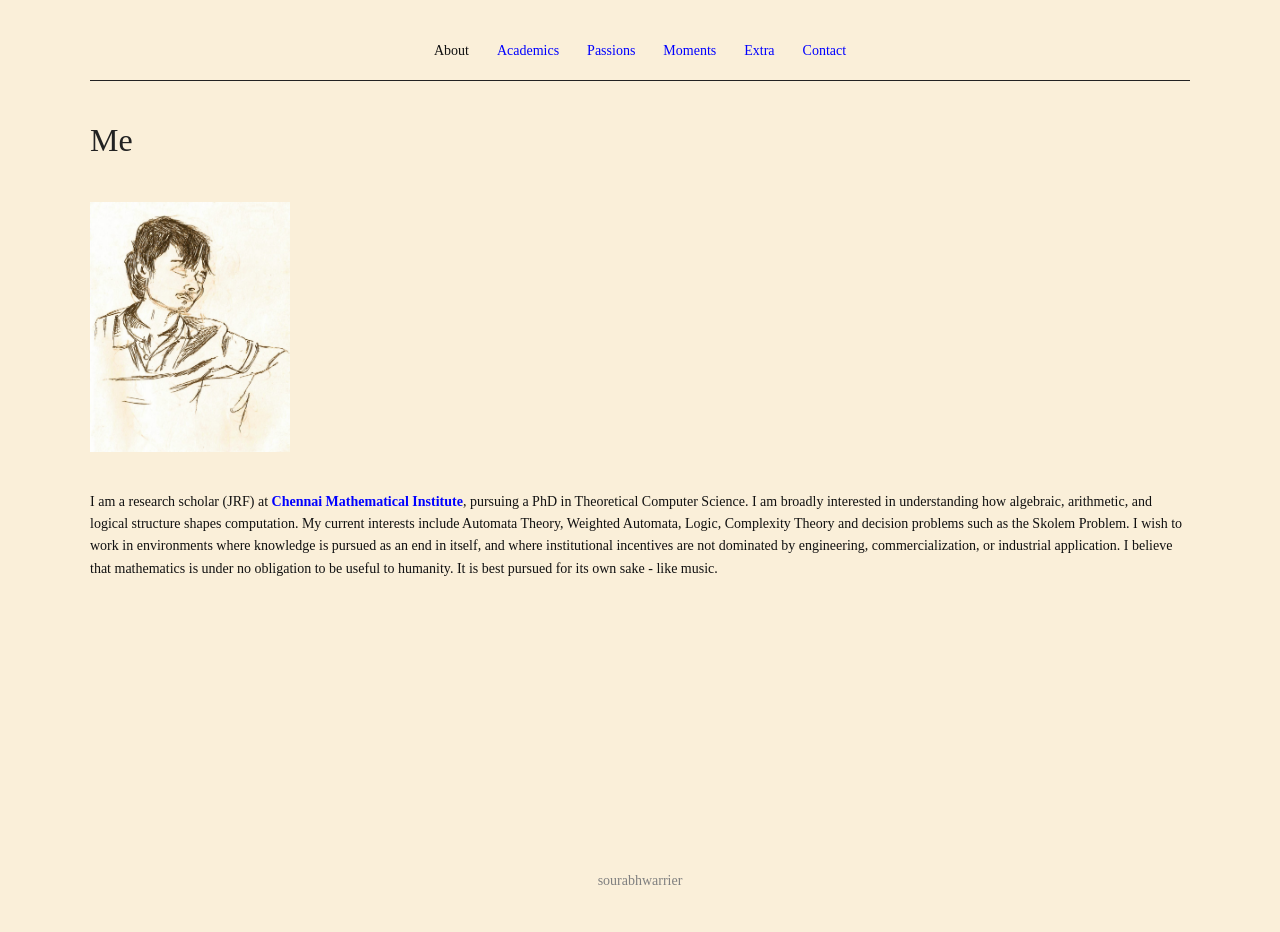
<file: about.html>
<!DOCTYPE html>
<html lang="en">

<head>
    <meta charset="UTF-8">
    <meta name="robots" content="noindex, nofollow">
    <meta name="viewport"
          content="width=device-width, initial-scale=1">
    <title>SW | About</title>
    <link rel="icon" type="image/png" href="assets/clker-free-vector-images-circle-39475.svg">
    <link rel="stylesheet" href="bootstrap-5.3.8-dist/css/bootstrap.min.css">
    <link rel="stylesheet" href="style.css">
</head>

<body>

<div id="nav-placeholder" data-page="about"></div>

<h2 class="classic-red">Me</h2>


<div class="full-viewport">
    <br>
    <figure>
        <img src="assets/ps-t.jpeg" alt="A pen sketch of me from when I was 16" style="width:200px">
        <figcaption></figcaption>
    </figure>
    <br>
    <p>
        I am a research scholar (JRF) at <span> <a target="_blank" class="classic-link" href="https://www.cmi.ac.in/"><b>Chennai Mathematical Institute</b></a></span>, 
        pursuing a PhD in Theoretical Computer Science. I am broadly interested in understanding how algebraic, arithmetic, and logical structure shapes computation. 
        My current interests include Automata Theory, Weighted Automata, Logic, Complexity Theory and decision problems such as the Skolem Problem. I wish to work in environments where 
        knowledge is pursued as an end in itself, and where institutional incentives are not dominated by engineering, commercialization, or industrial application. 
        I believe that mathematics is under no obligation to be useful to humanity. It is best pursued for its own sake - like music.
    </p>
</div>

<div id="footer-placeholder"></div>

<script src="bootstrap-5.3.8-dist/js/bootstrap.bundle.min.js"></script>
<script src="scripts/nav.js"></script>
<script src="scripts/footer.js"></script>
</body>
</html>
</file>
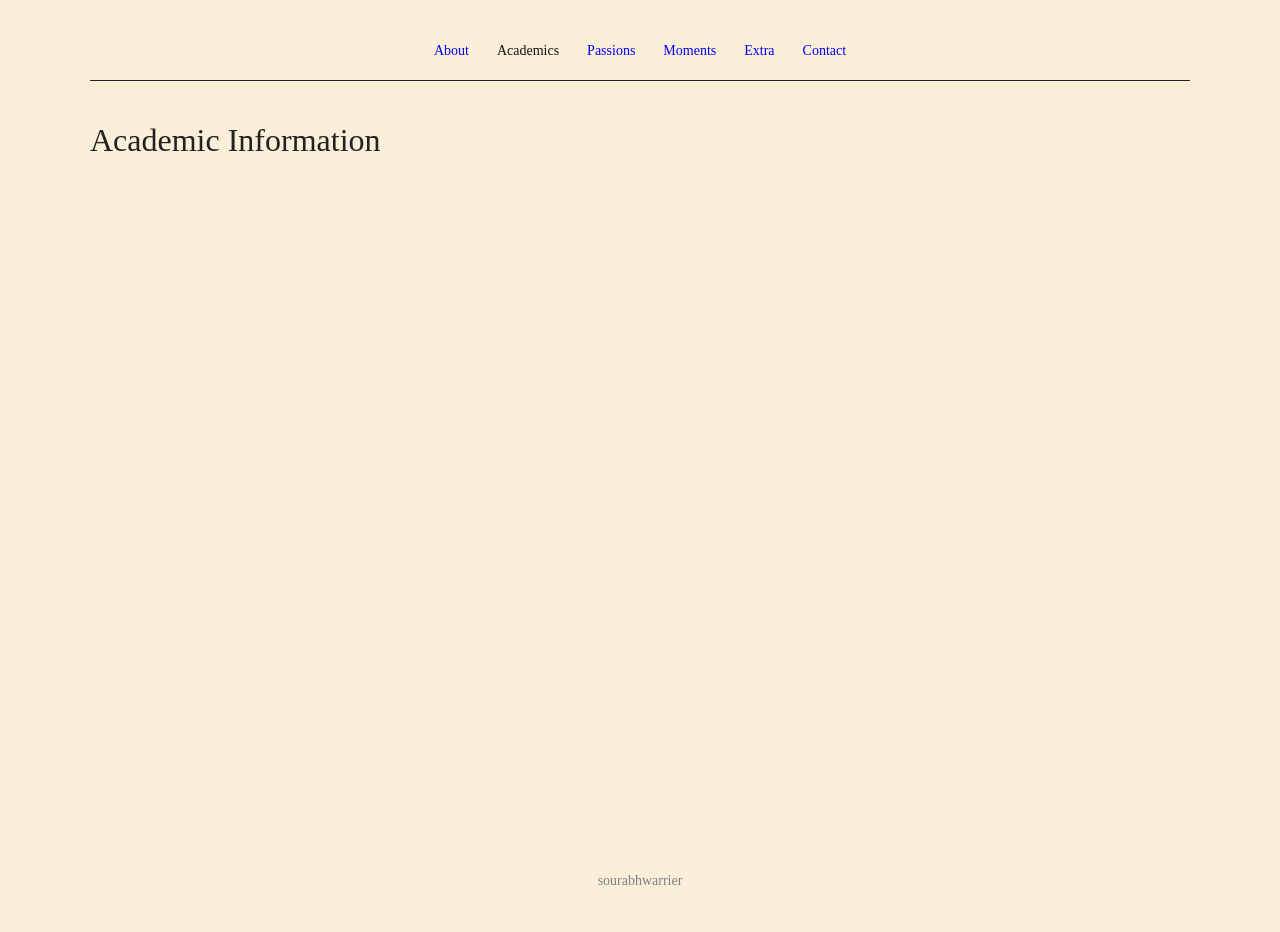
<file: academics.html>
<!DOCTYPE html>
<html lang="en">

<head>
    <meta charset="UTF-8">
    <meta name="robots" content="noindex, nofollow">
    <meta name="viewport"
          content="width=device-width, initial-scale=1">
    <title>SW | Academics</title>
    <link rel="icon" type="image/png" href="assets/clker-free-vector-images-circle-39475.svg">
    <link rel="stylesheet" href="bootstrap-5.3.8-dist/css/bootstrap.min.css">
    <link rel="stylesheet" href="style.css">
</head>

<body>

<div id="nav-placeholder" data-page="academics"></div>

<h2 class="classic-red">Academic Information</h2>


<div class="full-viewport">
</div>

<div id="footer-placeholder"></div>

<script src="bootstrap-5.3.8-dist/js/bootstrap.bundle.min.js"></script>
<script src="scripts/nav.js"></script>
<script src="scripts/footer.js"></script>
</body>
</html>
</file>
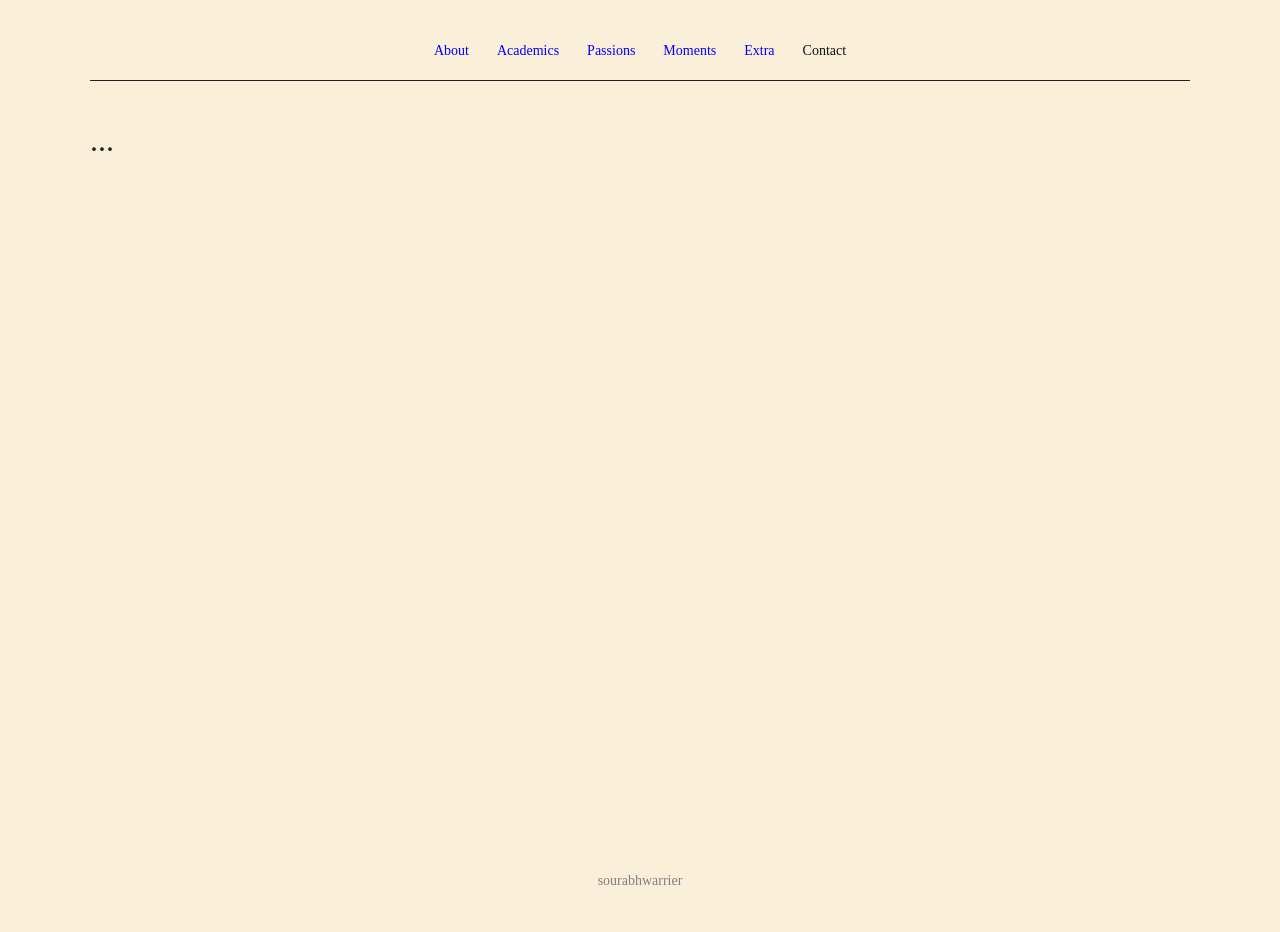
<file: contact.html>
<!DOCTYPE html>
<html lang="en">

<head>
    <meta charset="UTF-8">
    <meta name="robots" content="noindex, nofollow">
    <meta name="viewport"
          content="width=device-width, initial-scale=1">
    <title>SW | Contact</title>
    <link rel="icon" type="image/png" href="assets/clker-free-vector-images-circle-39475.svg">
    <link rel="stylesheet" href="bootstrap-5.3.8-dist/css/bootstrap.min.css">
    <link rel="stylesheet" href="style.css">
</head>

<body>

<div id="nav-placeholder" data-page="contact"></div>

<h2 class="classic-red">...</h2>


<div class="full-viewport">
</div>

<div id="footer-placeholder"></div>

<script src="bootstrap-5.3.8-dist/js/bootstrap.bundle.min.js"></script>
<script src="scripts/nav.js"></script>
<script src="scripts/footer.js"></script>
</body>
</html>
</file>
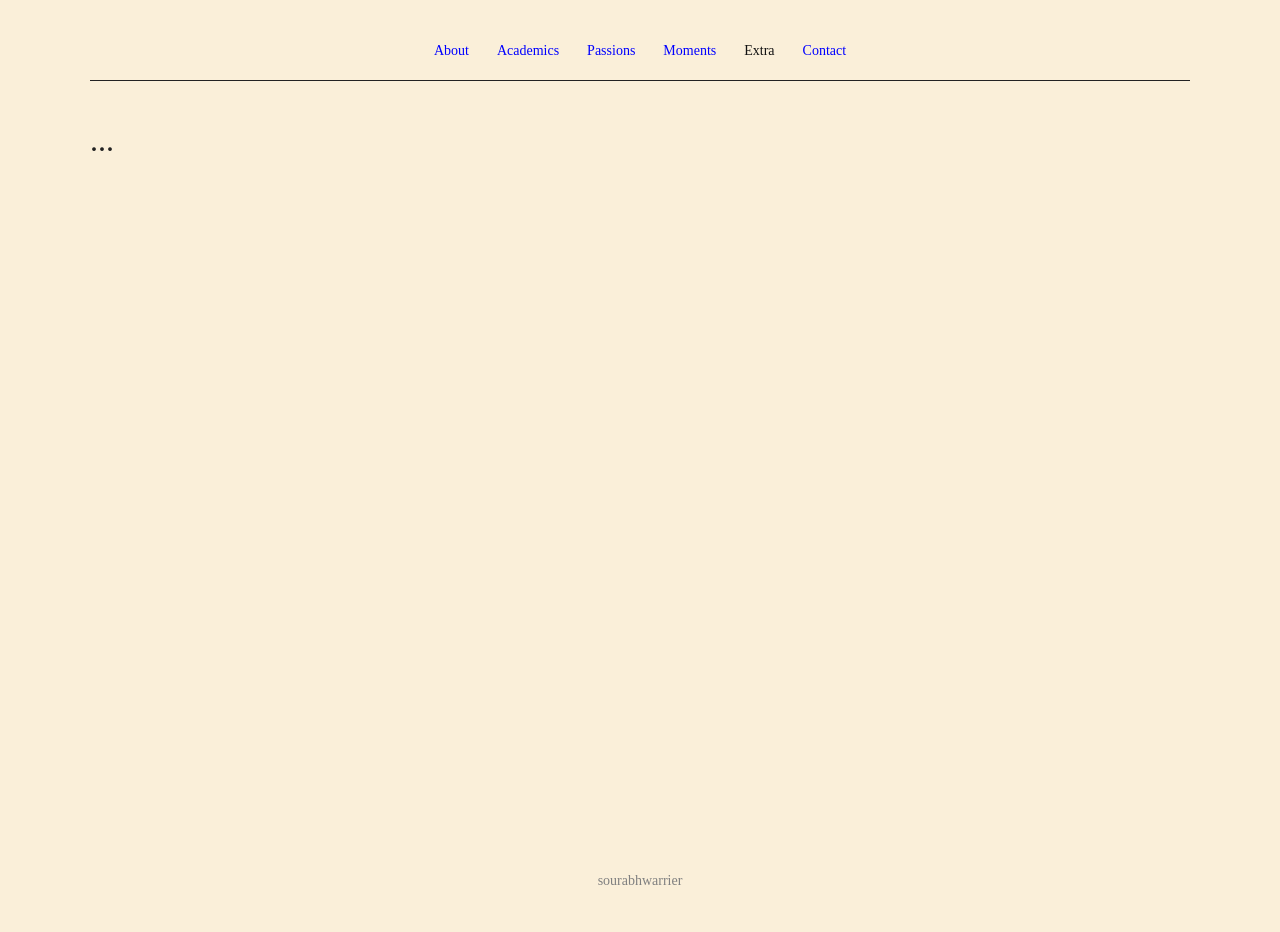
<file: extra.html>
<!DOCTYPE html>
<html lang="en">

<head>
    <meta charset="UTF-8">
    <meta name="robots" content="noindex, nofollow">
    <meta name="viewport"
          content="width=device-width, initial-scale=1">
    <title>SW | Extra</title>
    <link rel="icon" type="image/png" href="assets/clker-free-vector-images-circle-39475.svg">
    <link rel="stylesheet" href="bootstrap-5.3.8-dist/css/bootstrap.min.css">
    <link rel="stylesheet" href="style.css">
</head>

<body>

<div id="nav-placeholder" data-page="extra"></div>

<h2 class="classic-red">...</h2>


<div class="full-viewport">
</div>

<div id="footer-placeholder"></div>

<script src="bootstrap-5.3.8-dist/js/bootstrap.bundle.min.js"></script>
<script src="scripts/nav.js"></script>
<script src="scripts/footer.js"></script>
</body>
</html>
</file>
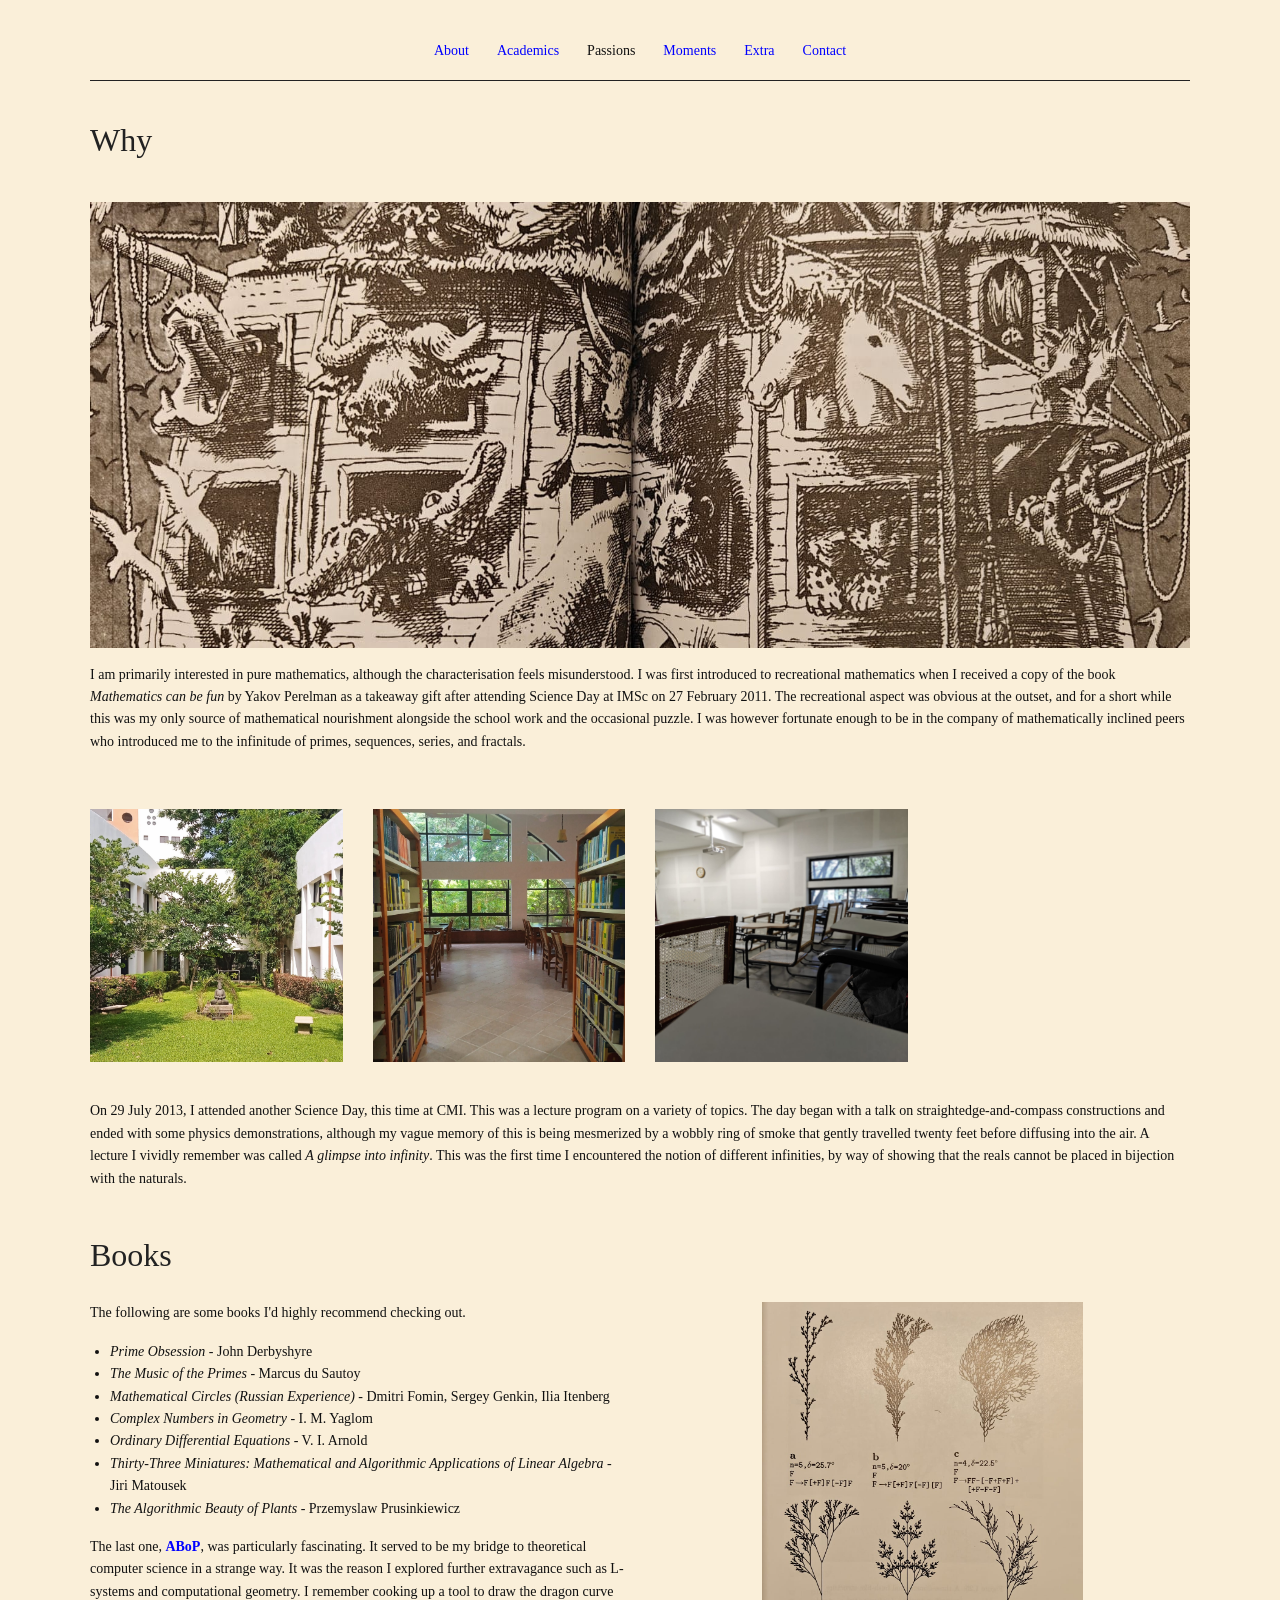
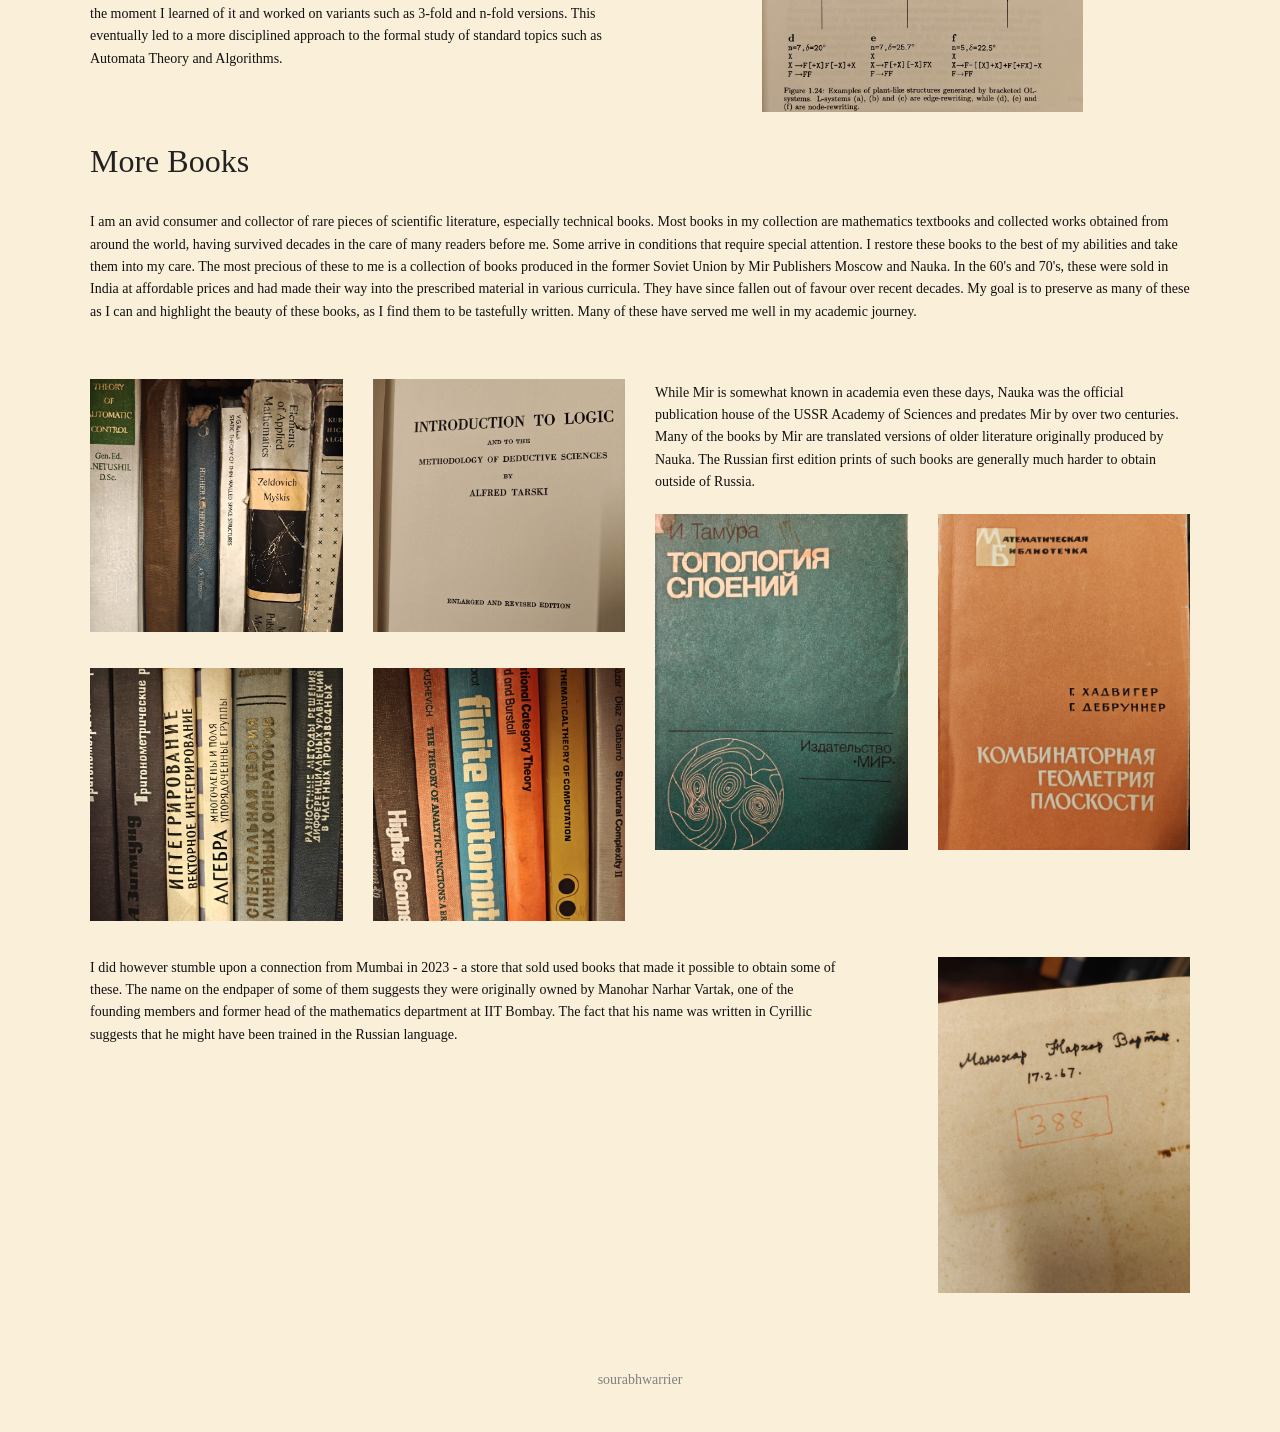
<file: mathematics.html>
<!DOCTYPE html>
<html lang="en">

<head>
    <meta charset="UTF-8">
    <meta name="robots" content="noindex, nofollow">
    <meta name="viewport"
          content="width=device-width, initial-scale=1">
    <title>SW | Mathematics</title>
    <link rel="icon" type="image/png" href="assets/clker-free-vector-images-circle-39475.svg">
    <link rel="stylesheet" href="bootstrap-5.3.8-dist/css/bootstrap.min.css">
    <link rel="stylesheet" href="style.css">
</head>

<body>

<div id="nav-placeholder" data-page="passions"></div>

<h2 class="classic-red">Why</h2>
<div class="full-viewport">
    <br>
    <div class="hero-center">
        <figure>
            <img src="assets/mcbf-6.jpeg" alt="a page mathematics can be fun" style="width:100%">
            <figcaption></figcaption>
        </figure>
    </div>
    <p>
        I am primarily interested in pure mathematics, although the characterisation feels misunderstood. 
        I was first introduced to recreational mathematics when I received a copy of the book <span><i>Mathematics can be fun</i></span> 
        by Yakov Perelman as a takeaway gift after attending Science Day at IMSc on 27 February 2011. The recreational 
        aspect was obvious at the outset, and for a short while this was my only source of mathematical nourishment alongside 
        the school work and the occasional puzzle. I was however fortunate enough to be in the company of mathematically inclined peers who 
        introduced me to the infinitude of primes, sequences, series, and fractals.
    </p>
   <section class="layout-2col">
    <div class="col">
        <section class="layout-2col">
            <div class="col">
                <figure>
                    <img src="assets/cmi-12-08-2024 at 15-14.jpeg" alt="" style="width:100%">
                    <figcaption></figcaption>
                </figure>
            </div>
            <div class="col">
                <figure>
                    <img src="assets/cmi-22-07-2024 at 08-43.jpeg" alt="" style="width:100%">
                    <figcaption></figcaption>
                </figure>
            </div>
        </section>
    </div>
    <div class="col">
        <section class="layout-2col">
            <div class="col">
                <figure>
                    <img src="assets/cmi-03-06-2026 at 10-15.jpeg" alt="" style="width:100%">
                    <figcaption></figcaption>
                </figure>
            </div>
            <div class="col">

            </div>
        </section>
    </div>
   </section>
    <br>
    <p>
        On 29 July 2013, I attended another Science Day, this time at CMI. This was a lecture program on a variety of topics. The day began with 
        a talk on straightedge-and-compass constructions and ended with some physics demonstrations, although my vague memory of this 
        is being mesmerized by a wobbly ring of smoke that gently travelled twenty feet before diffusing into the air. A lecture I 
        vividly remember was called <span><i>A glimpse into infinity</i></span>. This was the first time I encountered the notion of 
        different infinities, by way of showing that the reals cannot be placed in bijection with the naturals.
    </p>
    <h2 class="classic-red">Books</h2>
    <section class="layout-2col">
        <div class="col">
            <p>
                The following are some books I'd highly recommend checking out.
                <ul>
                    <li><i>Prime Obsession</i> - John Derbyshyre</li>
                    <li><i>The Music of the Primes</i> - Marcus du Sautoy</li>
                    <li><i>Mathematical Circles (Russian Experience)</i> - Dmitri Fomin, Sergey Genkin, Ilia Itenberg</li>
                    <li><i>Complex Numbers in Geometry</i> - I. M. Yaglom</li>
                    <li><i>Ordinary Differential Equations</i> - V. I. Arnold</li>
                    <li><i>Thirty-Three Miniatures: Mathematical and Algorithmic Applications of Linear Algebra</i> - Jiri Matousek</li>
                    <li><i>The Algorithmic Beauty of Plants</i> - Przemyslaw Prusinkiewicz</li>
                  </ul>
                The last one, <span><a target="_blank" class="classic-link" href="https://algorithmicbotany.org/papers/abop/abop.pdf"><b>ABoP</b></a></span>, 
                was particularly fascinating. It served to be my bridge to theoretical computer science in a strange way. It was the reason  
                I explored further extravagance such as L-systems and computational geometry. I remember cooking up a tool to draw the dragon curve 
                the moment I learned of it and worked on variants such as 3-fold and n-fold versions. This eventually led to a more disciplined approach to 
                the formal study of standard topics such as Automata Theory and Algorithms.
            </p>
        </div>
        <div class="col" style="align-items: center; text-align: center;">
            <img src="assets/abop-1.jpeg" alt="image" style="width: 60%;">
        </div>
    </section>

    <h2 class="classic-red">More Books</h2>
    <br>
    <p>
        I am an avid consumer and collector of rare pieces of scientific literature, especially technical
        books. Most books in my collection are mathematics textbooks and collected works obtained from around
        the world, having survived decades in the care of many readers before me. Some arrive in
        conditions that require special attention. I restore these books to the best of my abilities and take them into my
        care. The most precious of these to me is a collection of books produced in the former Soviet Union by Mir
        Publishers Moscow and Nauka. In the 60's and 70's, these were sold in India at affordable
        prices and had made their way into the prescribed material in various curricula. They have
        since fallen out of favour over recent decades. My goal is to preserve as many of these as I
        can and highlight the beauty of these books, as I find them to be tastefully written. Many of
        these have served me well in my academic journey.
    </p>
    <section class="layout-2col">
        <div class="col">
            <section class="layout-2col">
                <div class="col">
                    <figure>
                        <img src="assets/lib_7.jpeg" alt="" style="width:100%">
                        <figcaption></figcaption>
                    </figure>
                </div>
                <div class="col">
                    <figure>
                        <img src="assets/lib_9.jpeg" alt="" style="width:100%">
                        <figcaption></figcaption>
                    </figure>
                </div>
            </section>
            <section class="layout-2col">
                <div class="col">
                    <figure>
                        <img src="assets/lib_11.jpeg" alt="" style="width:100%">
                        <figcaption></figcaption>
                    </figure>
                </div>
                <div class="col">
                    <figure>
                        <img src="assets/lib_13.jpeg" alt="" style="width:100%">
                        <figcaption></figcaption>
                    </figure>
                </div>
            </section>
        </div>
        <div class="col">
            <br>
            <p>
                While Mir is somewhat known in academia even these days, Nauka was the official publication house of the USSR Academy of Sciences 
                and predates Mir by over two centuries. Many of the books by Mir are translated versions of older literature originally produced by Nauka. The Russian first edition prints of 
                such books are generally much harder to obtain outside of Russia.
            </p>
            <section class="layout-2col">
                <div class="col">
                    <figure>
                        <img src="assets/lib_5.jpeg" alt="" style="width:100%">
                        <figcaption></figcaption>
                    </figure>
                </div>
                <div class="col">
                    <figure>
                        <img src="assets/lib_6.jpeg" alt="" style="width:100%">
                        <figcaption></figcaption>
                    </figure>
                </div>
            </section>
        </div>
    </section>

    <section class="layout-2col-75l">
        <div class="col-split">
            <p> I did however stumble upon a connection from Mumbai in 2023 - a store that sold used books that made it possible to obtain some of these. 
                The name on the endpaper of some of them suggests they were originally owned by Manohar Narhar Vartak, one of the founding members and former head of the mathematics department at IIT Bombay. 
                The fact that his name was written in Cyrillic suggests that he might have been trained in the Russian language.
            </p>
        </div>
        <div class="col-split">
            <figure>
                <img src="assets/lib_4.jpeg" alt="" style="width:100%">
                <figcaption></figcaption>
            </figure>
        </div>
    </section>
</div>

<div id="footer-placeholder"></div>

<script src="bootstrap-5.3.8-dist/js/bootstrap.bundle.min.js"></script>
<script src="scripts/nav.js"></script>
<script src="scripts/footer.js"></script>
</body>
</html>
</file>
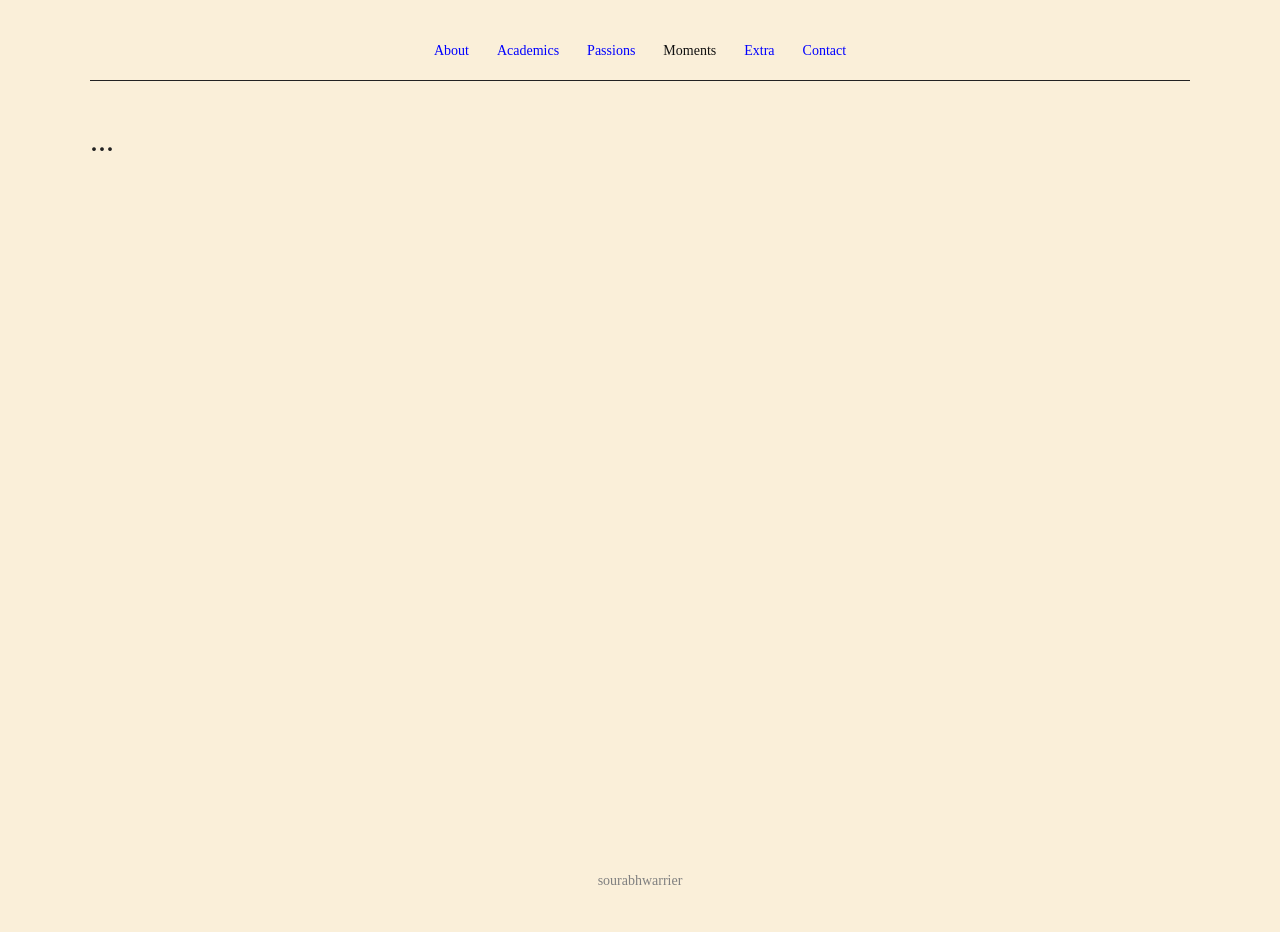
<file: moments.html>
<!DOCTYPE html>
<html lang="en">

<head>
    <meta charset="UTF-8">
    <meta name="robots" content="noindex, nofollow">
    <meta name="viewport"
          content="width=device-width, initial-scale=1">
    <title>SW | Moments</title>
    <link rel="icon" type="image/png" href="assets/clker-free-vector-images-circle-39475.svg">
    <link rel="stylesheet" href="bootstrap-5.3.8-dist/css/bootstrap.min.css">
    <link rel="stylesheet" href="style.css">
</head>

<body>

<div id="nav-placeholder" data-page="moments"></div>

<h2 class="classic-red">...</h2>


<div class="full-viewport">
</div>

<div id="footer-placeholder"></div>

<script src="bootstrap-5.3.8-dist/js/bootstrap.bundle.min.js"></script>
<script src="scripts/nav.js"></script>
<script src="scripts/footer.js"></script>
</body>
</html>
</file>
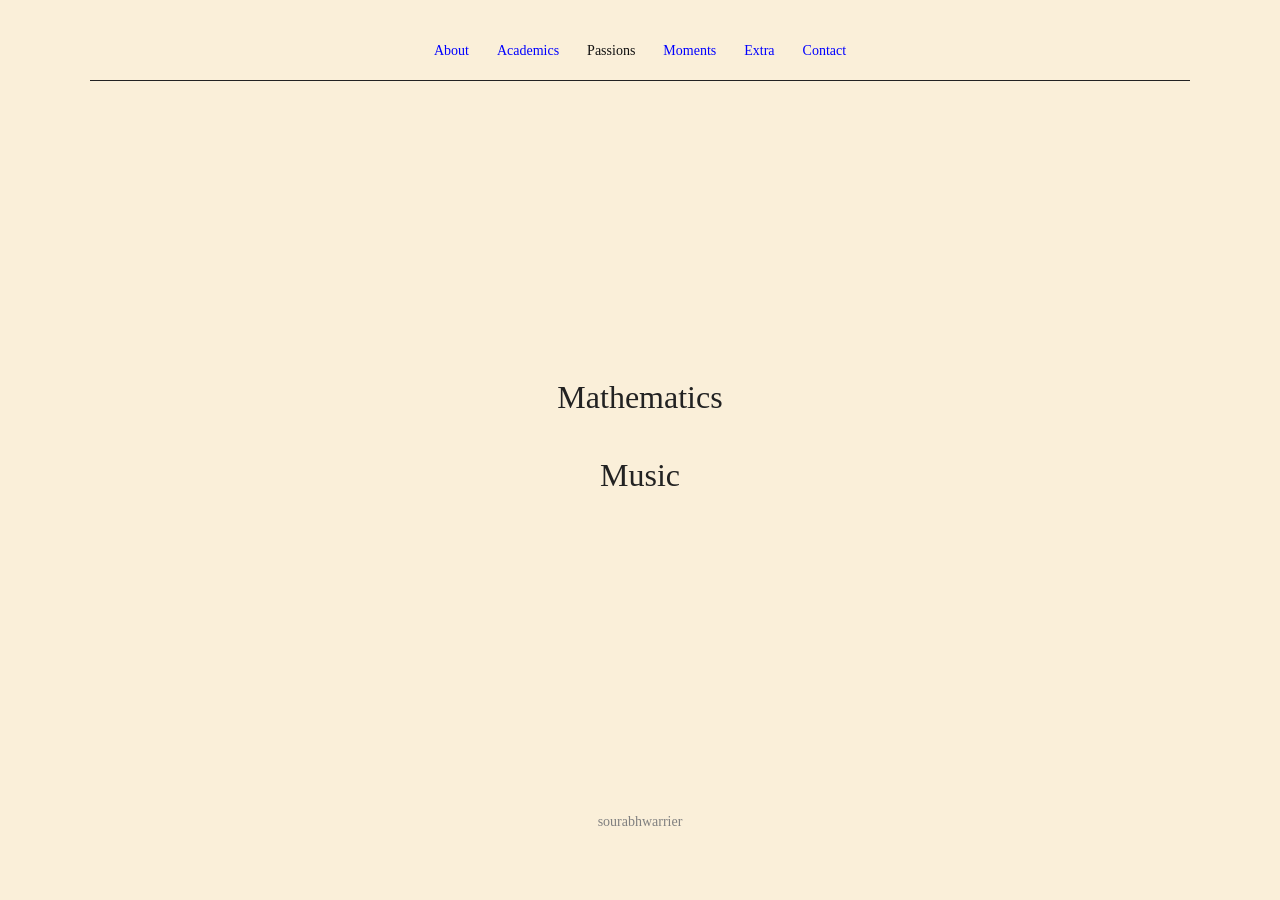
<file: passions.html>
<!DOCTYPE html>
<html lang="en">

<head>
    <meta charset="UTF-8">
    <meta name="robots" content="noindex, nofollow">
    <meta name="viewport"
          content="width=device-width, initial-scale=1">
    <title>SW | Passions</title>
    <link rel="icon" type="image/png" href="assets/clker-free-vector-images-circle-39475.svg">
    <link rel="stylesheet" href="bootstrap-5.3.8-dist/css/bootstrap.min.css">
    <link rel="stylesheet" href="style.css">
</head>

<body>

<div id="nav-placeholder" data-page="passions"></div>

<div class="hero-center-fv">
    <h2><a class="hero-link" href="mathematics.html">Mathematics</a></h2>
    <h2><a class="hero-link" href="music.html">Music</a></h2>
</div>

<div id="footer-placeholder"></div>
<script src="bootstrap-5.3.8-dist/js/bootstrap.bundle.min.js"></script>
<script src="scripts/nav.js"></script>
<script src="scripts/footer.js"></script>
</body>
</html>
</file>
<file: style.css>
:root {
    --link-color: #0000FF;   /* navigation links */
    --nav-toggle-color: #222222; /* that toggle thingy */
    --text-color: #111111;      /* normal text */
    --background-color: #FAEFD9;  /* page background */
}
/*#FAEFD9*/
/* ===== Main page ===== */

.nav-divider {
    margin-top: 18px;
    border-top: 1px solid #222222;
}


body {
    max-width: 1100px;
    width: 90%;
    margin: 40px auto;
    font-family: Georgia, "Times New Roman", serif;
    font-size: 14px;
    line-height: 1.6;

    color: var(--text-color);
    background: var(--background-color);
}




/* ===== Navigation ===== */

.academic-nav {
    text-align: center;
    margin-bottom: 40px;
}

.nav-links {
    display: flex;
    justify-content: center;
    gap: 28px;
}

.nav-links a {
    color: var(--link-color);
    text-decoration: none;
}

.nav-links a:hover {
    text-decoration: underline;
}

.nav-links .current {
    color: var(--text-color);
    cursor: default;
}

.nav-toggle {
    background: none;
    border: none;

    font-family: Georgia, "Times New Roman", serif;
    font-size: 14px;

    color: var(--nav-toggle-color);

    cursor: pointer;
    display: none;
}

/* helps smooth bootstrap collapse */

#navCollapse {
    overflow: hidden;
}

/* mobile */

@media (max-width: 768px) {

    .nav-toggle {
        display: inline;
    }

    .nav-links {
        margin-top: 15px;
        flex-direction: column;
        gap: 10px;
    }

}

/* desktop: always visible */

@media (min-width: 769px) {

    #navCollapse {
        display: block !important;
        height: auto !important;
    }

}




/* ===== Content ===== */

h2 {
    font-weight: normal;
    margin-top: 30px;
}

p {
    margin-bottom: 16px;
}

ul {
    padding-left: 20px;
}

/* ===== Footer ===== */

footer {
    margin-top: 60px;
    text-align: center;
    font-size: 14px;
    color: gray;
}


/* full viewport centered block */

.hero-center-fv {
    min-height: 70vh;          /* occupy most of screen height */
    
    display: flex;
    flex-direction: column;

    justify-content: center;  /* vertical centering */
    align-items: center;      /* horizontal centering */

    text-align: center;
}

/*Just centered block*/
.hero-center {
    align-items: center;      /* horizontal centering */
    text-align: center;
}

/* tighten spacing between stacked headings */

.hero-center-fv h2 {
    font-weight: normal;
    margin-top: 20px;
    margin-bottom: 20px;
}


/* separate styling for hero links */

.hero-link {
    color: #222222;
    text-decoration: none;
}

.hero-link:hover {
    text-decoration: underline;
}

/* separate styling for classic links */

.classic-link {
    color: #0000FF;
    text-decoration: none;
}

.classic-link:hover {
    text-decoration: underline;
}

/* Red for other stuff*/
/*#961300*/
.classic-red {
    color: #222222;
    text-decoration: none;
}

/* full viewport standard block */

.full-viewport {
    min-height: 70vh;
    margin-top: 20px;
    margin-bottom: 20px;
    display: flex;
    flex-direction: column;
}

/* half width para */

.half-para {
    width: 50vw;
}

/* ===== 2-column responsive layout ===== */

.layout-2col {
    margin-top: 20px;
    /*margin-bottom: 20px;*/
    display: flex;
    gap: 30px;
}

.layout-2col > .col {
    width: 50%;
}



/* ===== 2-column responsive layout (75% - 25%) ===== */

.layout-2col-75l {
    margin-top: 20px;
    /*margin-bottom: 20px;*/
    display: flex;
    gap: 90px;
}

.layout-2col-75l > .col-split:first-child {
    width: 75%;
}

.layout-2col-75l > .col-split:last-child {
    width: 25%;
}

/* switch to vertical flow on phone */
@media (max-width: 768px) {

    .layout-2col-75l {
        flex-direction: column;
        gap: 8px;
    }

    .layout-2col-75l > .col-split:first-child {
        width: 100%;
    }
    .layout-2col-75l > .col-split:last-child {
        width: 100%;
    }

}


/* ===== 2-column responsive layout (25% - 75%) ===== */

.layout-2col-75r {
    margin-top: 20px;
    /*margin-bottom: 20px;*/
    display: flex;
    gap: 90px;
}

.layout-2col-75r > .col-split:first-child {
    width: 25%;
}

.layout-2col-75r > .col-split:last-child {
    width: 75%;
}

/* switch to vertical flow on phone */
@media (max-width: 768px) {

    .layout-2col-75r {
        flex-direction: column;
        gap: 8px;
    }

    .layout-2col-75r > .col-split:first-child {
        width: 100%;
    }
    .layout-2col-75r > .col-split:last-child {
        width: 100%;
    }

}




/* switch to vertical flow on phone */
@media (max-width: 768px) {

    .layout-2col {
        flex-direction: column;
        gap: 8px;
    }

    .layout-2col > .col {
        width: 100%;
    }

}

/*3 sections*/
.layout-3col {
    display: flex;
}
  
.layout-3col > .col {
    width: 33.333%;
}
</file>
